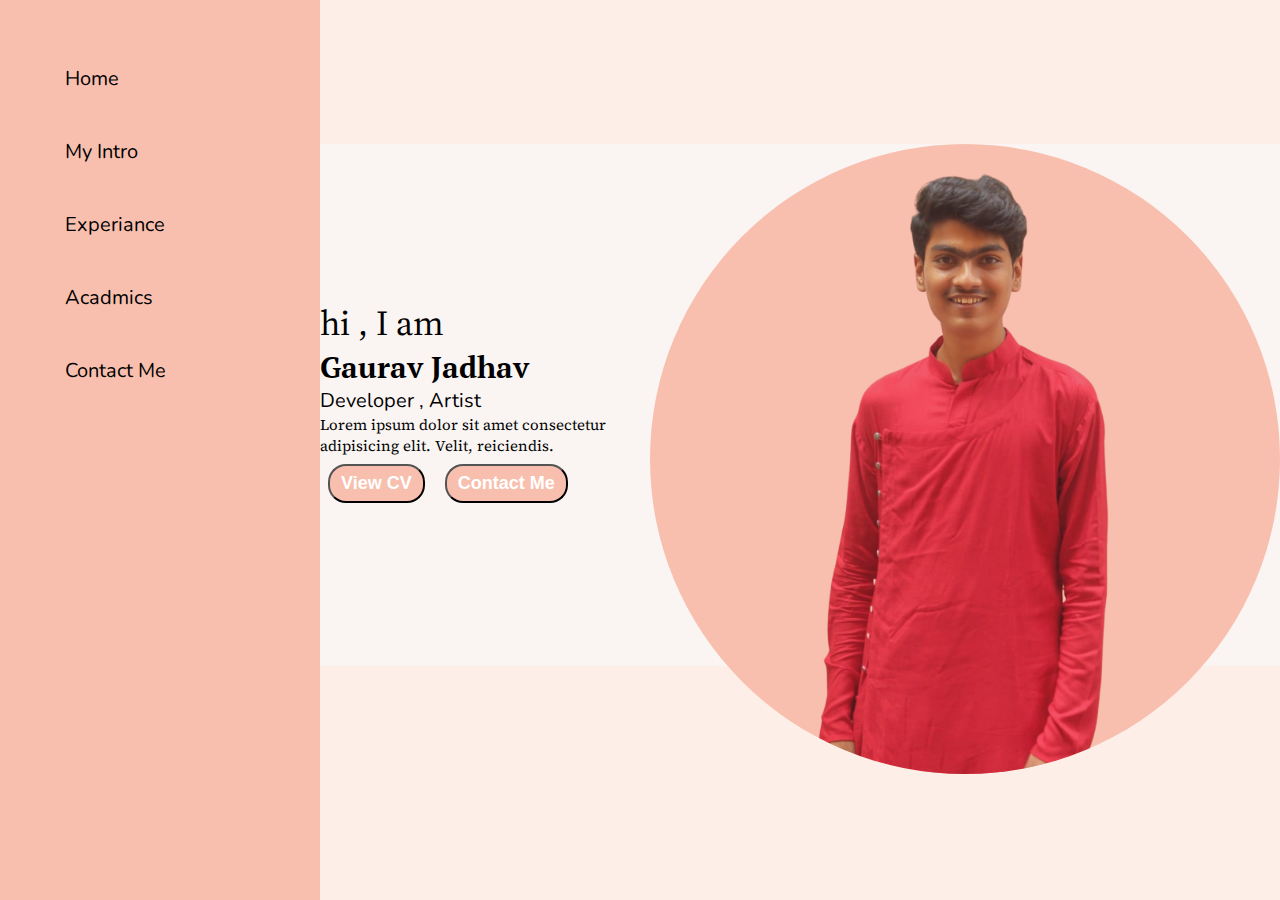
<file: index.html>
<!DOCTYPE html>
<html lang="en">

<head>
    <meta charset="UTF-8">
    <meta http-equiv="X-UA-Compatible" content="IE=edge">
    <meta name="viewport" content="width=device-width, initial-scale=1.0">
    <title>Portfolio Website</title>
    <link rel="stylesheet" href="style.css">
</head>

<body>
    <div class="container">
        <div class="sidebar sidebargo">

            <nav>
                <li> <a href="index.html">Home</a> </li>
                <li> <a href="intro.html">My Intro</a></li>
                <li> <a href="experiance.html">Experiance</a></li>
                <li> <a href="Acadmics.html">Acadmics</a></li>
                <li> <a href="contactMe.html">Contact Me</a></li>
            </nav>
        </div>

        <div class="main">
            <div class="hamburger" id="hamburger">
                <img class="ham" id="ham" src="ham.jpg" alt="" style="width: 20px;" onclick="showMenu()">
                <img class="cross" id="cross" src="cross.jpg" alt="" style="width: 20px;" onclick="hideMenu()">
            </div>
            <div class="infoContainer">
                <div class="devInfo">
                    <div class="hello"> hi , I am </div>
                    <div class="name">Gaurav Jadhav</div>
                    <div class="about">Developer , Artist</div>
                    <div class="moreAbout">Lorem ipsum dolor sit amet consectetur adipisicing elit. Velit, reiciendis.
                    </div>
                    <div class="but">
                        <a href="https://drive.google.com/drive/folders/1dOnY0rAB5-d_eC5OtXQdxiP9EsGA7HZY" target="_blank">
                            <button class="btn">View CV</button></a>
                        <a href="contactMe.html"><button class="btn">Contact Me</button></a>
                    </div>
                </div>
                <div class="devpic">
                    <img src="gaurav.png" alt=""  class="gauImg" >
                </div>
            </div>
        </div>
    </div>

    <script src="index.js"></script>

</body>

</html>
</file>
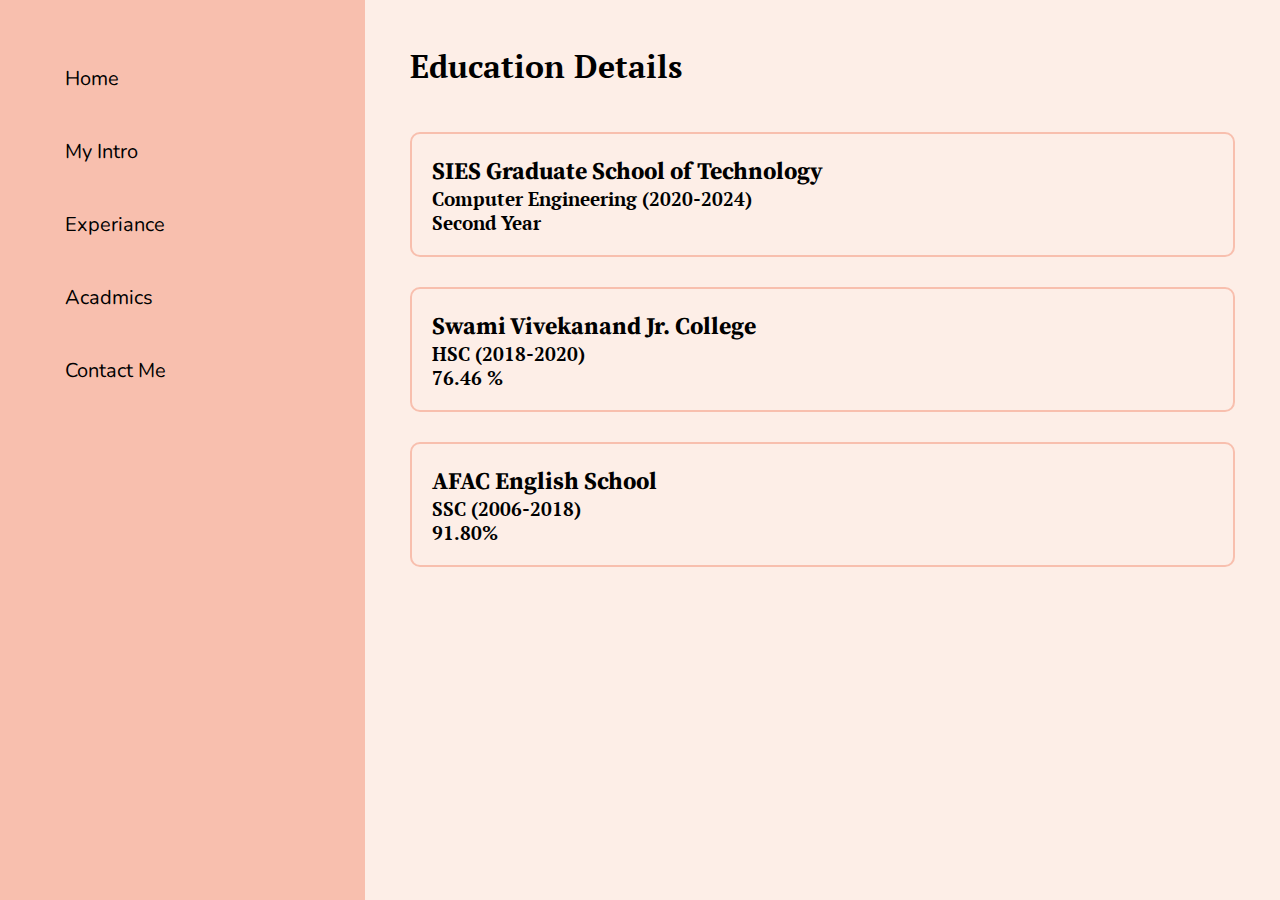
<file: Acadmics.html>
<!DOCTYPE html>
<html lang="en">

<head>
    <meta charset="UTF-8">
    <meta http-equiv="X-UA-Compatible" content="IE=edge">
    <meta name="viewport" content="width=device-width, initial-scale=1.0">
    <title>Portfolio Website</title>
    <link rel="stylesheet" href="style.css">
</head>

<body>
    <div class="container">

        <div class="sidebar sidebargo">

            <nav>
                <li> <a href="index.html">Home</a> </li>
                <li> <a href="intro.html">My Intro</a></li>
                <li> <a href="experiance.html">Experiance</a></li>
                <li> <a href="Acadmics.html">Acadmics</a></li>
                <li> <a href="contactMe.html">Contact Me</a></li>
            </nav>
        </div>

        <div class="main">
            <div class="hamburger" id="hamburger">
                <img class="ham" id="ham" src="ham.jpg" alt="" style="width: 20px;" onclick="showMenu()">
                <img class="cross" id="cross" src="cross.jpg" alt="" style="width: 20px;" onclick="hideMenu()">
            </div>
            <h1 class="eduHedding">Education Details</h1>
            <div class="acadmicsContainer">
                <div class="degree">
                    <h2>SIES Graduate School of Technology</h2>
                    <h3>Computer Engineering (2020-2024)</h3>
                    <h3>Second Year</h3>
                </div>
                <div class="hsc">
                    <h2>Swami Vivekanand Jr. College</h2>
                    <h3>HSC (2018-2020)</h3>
                    <h3>76.46 %</h3>
                </div>
                <div class="ssc">
                    <h2>AFAC English School</h2>
                    <h3>SSC (2006-2018)</h3>
                    <h3>91.80%</h3>
                </div>
            </div>
        </div>
    </div>


    <script src="index.js"></script>


</body>

</html>
</file>
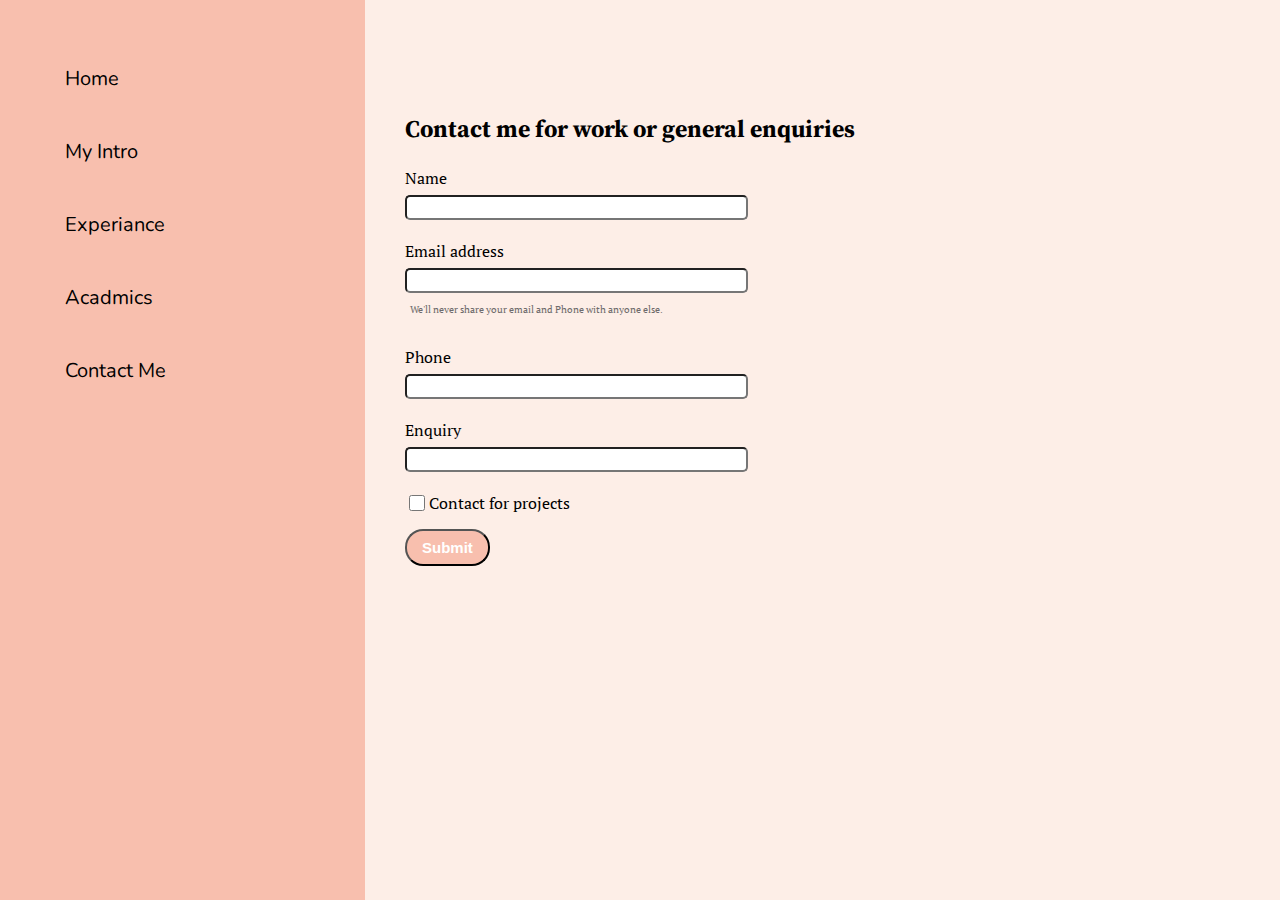
<file: contactMe.html>
<!DOCTYPE html>
<html lang="en">

<head>
  <meta charset="UTF-8">
  <meta http-equiv="X-UA-Compatible" content="IE=edge">
  <meta name="viewport" content="width=device-width, initial-scale=1.0">
  <title>Portfolio Website</title>
  <link rel="stylesheet" href="style.css">
</head>

<body>
  <div class="container">

    <div class="sidebar sidebargo">

      <nav>
        <li> <a href="index.html">Home</a> </li>
        <li> <a href="intro.html">My Intro</a></li>
        <li> <a href="experiance.html">Experiance</a></li>
        <li> <a href="Acadmics.html">Acadmics</a></li>
        <li> <a href="contactMe.html">Contact Me</a></li>
      </nav>
    </div>

    <div class="main">
      <div class="hamburger" id="hamburger">
        <img class="ham" id="ham" src="ham.jpg" alt="" style="width: 20px;" onclick="showMenu()">
        <img class="cross" id="cross" src="cross.jpg" alt="" style="width: 20px;" onclick="hideMenu()">
    </div>

      <div class="contactform">
        <h2>Contact me for work or general enquiries</h2>
        <form>
          <div class="mb-3">
            <label for="cliantName" class="form-label">Name</label>
            <input type="name" class="form-control" id="cliantName">
          </div>
          <div class="mb-3">
            <label for="cliantEmail" class="form-label">Email address</label>
            <input type="email" class="form-control" id="cliantEmail" aria-describedby="emailHelp">
            <div id="emailHelp" class="form-text">We'll never share your email and Phone with anyone else.</div>
          </div>
          <div class="mb-3">
            <label for="cliantPhone" class="form-label">Phone</label>
            <input type="phone" class="form-control" id="cliantPhone">
          </div>
          <div class="mb-3">
            <label for="cliantEnquiry" class="form-label">Enquiry</label>
            <input type="Enquiry" class="form-control" id="cliantEnquiry">
          </div>
          <div class="mb-3" id="form-check">
            <input type="checkbox" class="form-check-input" id="isCliant">
            <label class="form-check-label" for="isCliant">Contact for projects</label>
          </div>
          <button type="submit" class="btn  btn-sm">Submit</button>
        </form>
      </div>
    </div>


  </div>

  <script src="index.js"></script>

</body>

</html>
</file>
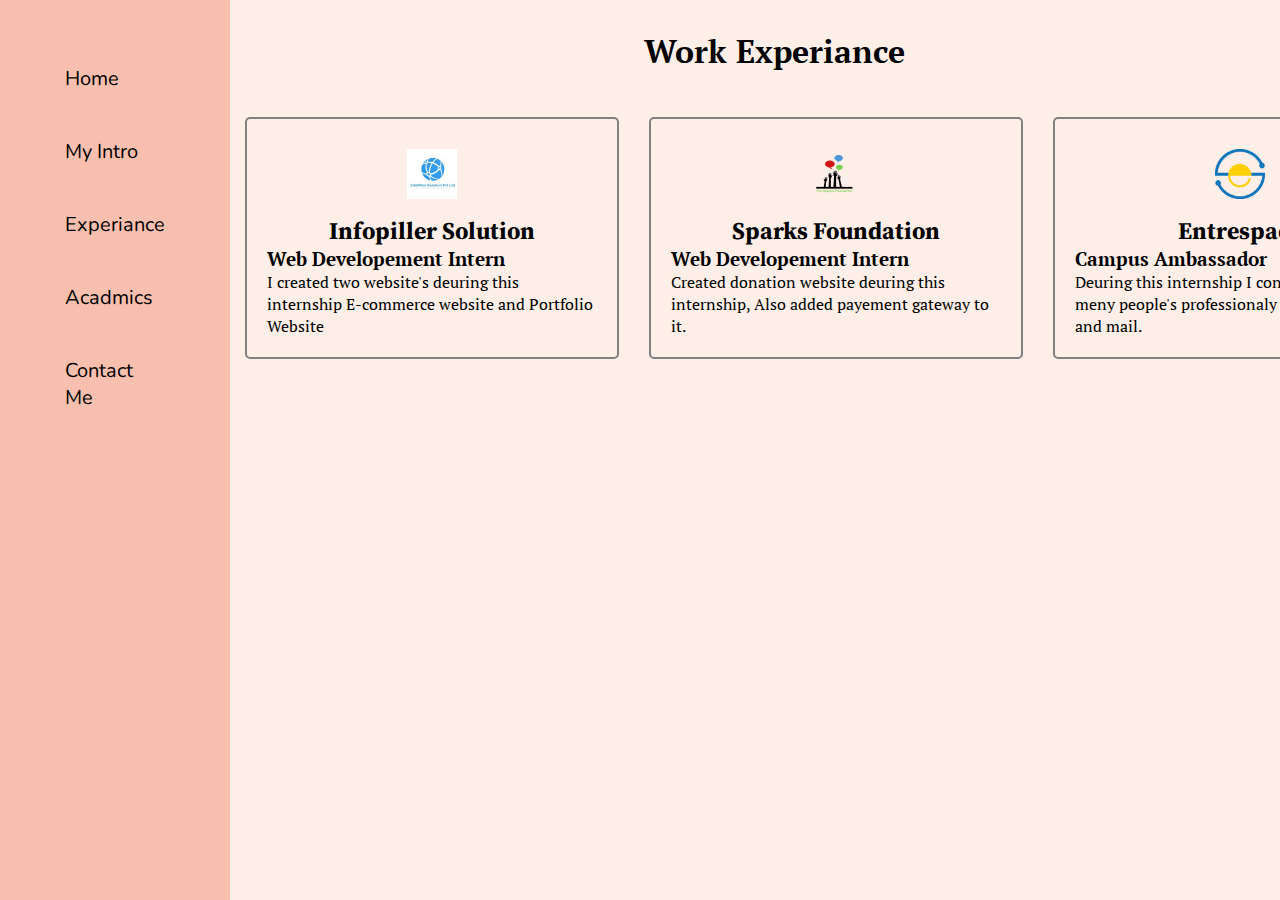
<file: experiance.html>
<!DOCTYPE html>
<html lang="en">

<head>
    <meta charset="UTF-8">
    <meta http-equiv="X-UA-Compatible" content="IE=edge">
    <meta name="viewport" content="width=device-width, initial-scale=1.0">
    <title>Portfolio Website</title>
    <link rel="stylesheet" href="style.css">
</head>

<body>
    <div class="container">
        
        <div class="sidebar sidebargo">

            <nav>
                <li> <a href="index.html">Home</a> </li>
                <li> <a href="intro.html">My Intro</a></li>
                <li> <a href="experiance.html">Experiance</a></li>
                <li> <a href="Acadmics.html">Acadmics</a></li>
                <li> <a href="contactMe.html">Contact Me</a></li>
            </nav>
        </div>

        <div class="main">
            <div class="hamburger" id="hamburger">
                <img class="ham" id="ham" src="ham.jpg" alt="" style="width: 20px;" onclick="showMenu()">
                <img class="cross" id="cross" src="cross.jpg" alt="" style="width: 20px;" onclick="hideMenu()">
            </div>
            <h1 class="ExpHedding">Work Experiance</h1>
            <div class="experianceContainer">
                <div class="infopillerSolutions">
                    <img class="company" src="infopiller.jpg" alt="">
                    <h2>Infopiller Solution</h2>
                    <h3>Web Developement Intern</h3>
                    <p>I created two website's deuring this internship E-commerce website and Portfolio Website</p>
                </div>
                <div class="sparks">
                    <img class="company" src="sparksF.png" alt="">
                    <h2>Sparks Foundation</h2>
                    <h3>Web Developement Intern</h3>
                    <p>Created donation website deuring this internship, Also added payement gateway to it.</p>
                </div>
                <div class="entrespace">
                    <img class="company" src="entrespace.png" alt="">
                    <h2>Entrespace</h2>
                    <h3>Campus Ambassador</h3>
                    <p>Deuring this internship I connected to so meny people's professionaly through linkedin and mail.
                    </p>
                </div>

            </div>
        </div>
    </div>

    <script src="index.js"></script>

</body>

</html>
</file>
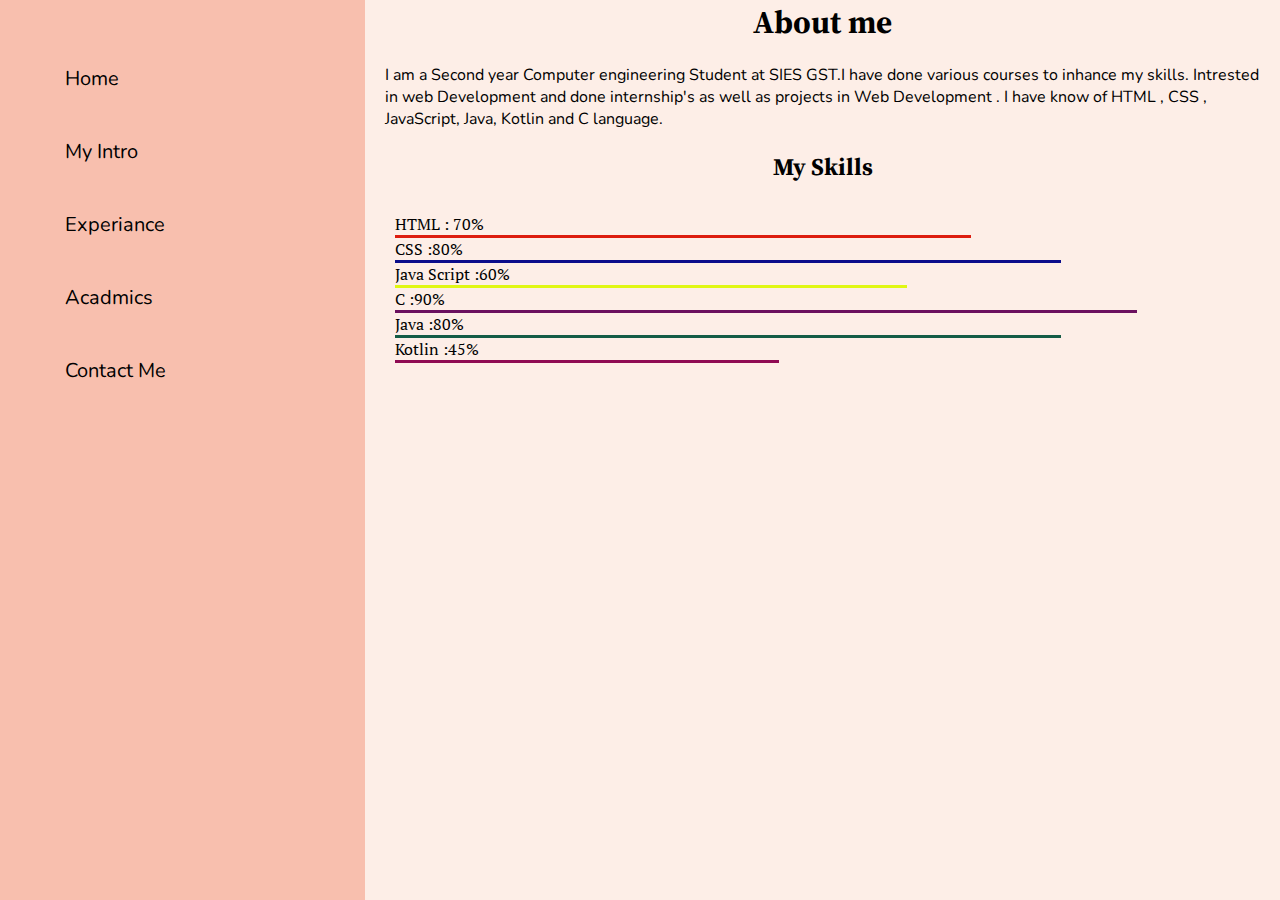
<file: intro.html>
<!DOCTYPE html>
<html lang="en">

<head>
    <meta charset="UTF-8">
    <meta http-equiv="X-UA-Compatible" content="IE=edge">
    <meta name="viewport" content="width=device-width, initial-scale=1.0">
    <title>Portfolio Website</title>
    <link rel="stylesheet" href="style.css">
</head>

<body>
    <div class="container">
        
        <div class="sidebar sidebargo">

            <nav>
                <li> <a href="index.html">Home</a> </li>
                <li> <a href="intro.html">My Intro</a></li>
                <li> <a href="experiance.html">Experiance</a></li>
                <li> <a href="Acadmics.html">Acadmics</a></li>
                <li> <a href="contactMe.html">Contact Me</a></li>
            </nav>
        </div>

        <div class="main">
            <div class="hamburger" id="hamburger">
                <img class="ham" id="ham" src="ham.jpg" alt="" style="width: 20px;" onclick="showMenu()">
                <img class="cross" id="cross" src="cross.jpg" alt="" style="width: 20px;" onclick="hideMenu()">
            </div>

            <div class="devInfo">
                <h1>About me</h1>
                <p> I am a Second year Computer engineering Student at SIES GST.I have done various courses to inhance my skills. Intrested in web Development and done internship's as well as projects in Web Development . I have know of HTML , CSS , JavaScript, Java, Kotlin and C language. </p>
                <h2>My Skills</h2>
                <div class="skillContainer">
                    HTML : 70% <div class="skill s1"> </div>
                    CSS :80% <div class="skill s2"> </div>
                    Java Script :60% <div class="skill s3"> </div>
                    C :90%<div class="skill s4"> </div>
                    Java :80% <div class="skill s5"> </div>
                    Kotlin :45% <div class="skill s6"> </div>
                </div>
            </div>

        </div>
    </div>

    <script src="index.js"></script>

</body>

</html>
</file>
<file: style.css>
@import url('https://fonts.googleapis.com/css2?family=Nunito:wght@800&family=PT+Serif:ital@0;1&display=swap');
@import url('https://fonts.googleapis.com/css2?family=Nunito:wght@800&family=PT+Serif:ital@0;1&family=Source+Serif+Pro:ital@0;1&display=swap');

*{
    margin: 0;
    padding: 0;
}

body{
    height: 100vh;
    background-color: rgb(253, 238, 231);;
}

.sidebar{
    background-color: rgb(248, 191, 174);
    width: 434px;
    font-family: 'Nunito', sans-serif;
    height: 100vh;
    transition: transform 0.3s ease-in;
    
}
.sidebar nav{
    padding: 42px;
}
.sidebar nav li{
    list-style: none;
    font-size: 20px;
    padding: 23px  ;
}
.sidebar nav li a{
    color: black;
    text-decoration: none;
}

.main{
    background-color: rgb(253, 238, 231);
    width: 85vw;
    font-family: 'PT Serif', serif;
}

.cross{
    margin-left: 20vw;
}

.container{
    display: flex;
}

.infoContainer{
    background-color: rgb(250, 245, 243);
    height: 58vh;
    width: 75vw;
    margin: 144px auto;
    display: flex;
    justify-content: space-around;
}

.devInfo{
    display: flex;
    justify-content: center;
    flex-direction: column;
}
.gauImg{
    height: 70vh;
    background-color: rgb(248, 191, 174);
    border-radius: 35vh;
}
.hello{
    font-size: 35px;
    font-family: 'Source Serif Pro', serif;
}
.name{
    font-size: 30px;
    font-weight: bold;
    font-family: 'PT Serif', serif;
}
.about{
    font-size: 20px;
    font-family: 'Nunito', sans-serif;
}
.moreAbout{
    font-size: 15px;
    font-family: 'Source Serif Pro', serif;
}

.btn  {
    padding: 7px 11px;
    border-radius: 18px;
    color: white;
    background-color: rgb(248, 191, 174);
    font-weight: bold;
    font-size: 18px;
    margin: 8px;
    cursor: pointer;

}
.btn:hover  {
    color: white;
    background-color: rgb(228, 127, 96);
}



.company{
    width: 50px;
    margin: 10px 140px;
}
.ExpHedding{
    text-align: center;
    margin: 30px;
}
.experianceContainer{
    display: flex;
}
.experianceContainer div{
    padding: 20px;
    margin: 15px;
    border: 2px solid grey;
    border-radius: 5px;
}



.contactform {
    padding: 0 40px;
    padding-top: 100px;
    font-family: 'PT Serif', serif;

}

.contactform h2{
    padding: 12px 0;
    text-align: left;
}

.contactform form div{
    padding: 10px 0 ;
    display: flex;
    flex-direction: column;
}
.contactform form div input{
    width: 26vw;
    border-radius: 5px;
    margin: 6px 0 0 0;
    padding: 3px;
}

#emailHelp{
    font-size: 10px;
    color: rgb(110, 107, 107);
    margin: 0 5px;
}

#form-check {
    flex-direction: row;
}
#form-check input{
    width:24px ;
    margin: 3px 0;
}

.btn-sm{
    font-size: 15px;
    padding: 8px 15px;
    margin: 5px 0 ;
}



.eduHedding{
    margin: 45px;
}
.acadmicsContainer h2{
    text-align: left;
    font-family: 'Source Serif Pro', serif;
}
.degree{
    margin: 30px 45px ;
    padding: 20px;
    border: 2px solid rgb(248, 191, 174);
    border-radius: 10px;
}
.hsc{
    margin: 30px 45px ;
    padding: 20px;
    border: 2px solid rgb(248, 191, 174);
    border-radius: 10px;
}
.ssc{
    margin: 30px 45px ;
    padding: 20px;
    border: 2px solid rgb(248, 191, 174);
    border-radius: 10px;
}



.devInfo h1 , h2{
    text-align: center;
    font-family: 'Source Serif Pro', serif;
}

.devInfo p {
    margin: 20px ;
    font-family: 'Nunito', sans-serif;
}

.skill{
    height: 4px;
    width: 1000px;
    background-color: rgb(19, 18, 18);
}
.skillContainer{
    margin: 30px;
}
.s1{
    height: 3px;
    width: 45vw;
    background-color: rgb(221, 29, 15);
}
.s2{
    height: 3px;
    width: 52vw;
    background-color: rgb(11, 13, 139);
}
.s3{
    height: 3px;
    width: 40vw;
    background-color: rgb(224, 247, 19);
}
.s4{
    height: 3px;
    width: 58vw;
    background-color: rgb(107, 16, 95);
}
.s5{
    height: 3px;
    width: 52vw;
    background-color: rgb(20, 92, 70);
}
.s6{
    height: 3px;
    width: 30vw;
    background-color: rgb(143, 10, 83);
}





@media (max-width:700px ) and (min-width:480px){
    
    .main{
        width: 100vw;
        height: 100vh;    
    }
    .gauImg{
        width: 250px;
        height: 310px;
    }
    

}


@media (max-width:800px){
  
    .experianceContainer{
        display: flex;
        flex-direction: column;
    }

}


@media (max-width:1200px) and (min-width:700px){
    .gauImg{
        width: 300px;
        height: 400px;
    }

}




@media (max-width:480px){
    
    .main{
        width: 100vw;
        height: 100vh;   
    }
    .infoContainer{
        height: 75vh;
        width: 80vw;
        margin: 30px auto;
        display: flex;
        flex-direction: column;
    }

    .hamburger{
        position: absolute;
        cursor: pointer;
        top: 10px;
        left: 10px;
        /* display: none; */
    }
    .sidebargo{
        transform: translate(-134px , 0px);
        position: absolute;
    }
    .sidebar{
        background-color: rgb(248, 191, 174);
        width: 134px;
        position:absolute;
        
    }
    .sidebar nav{
        padding: 22px;
    }
    .sidebar nav li{
        list-style: none;
        font-size: 13px;
        padding: 12px  ;
    }
    

    .cross{
        margin-left: 25vw;
    }
    
    .gauImg{
        width: 180px;
        height: 230px;
    }
    .hello{
        font-size: 35px;
    }
    .name{
        font-size: 23px;
    }
    .about{
        font-size: 17px;
    }
    .moreAbout{
        font-size: 12px;
    }
    .devPic{
        width: 30px;
    }
    .btn  {
        padding: 5px 9px;
        border-radius: 12px;
        font-size: 13px;
        margin: 5px;    
    }
    
    .devInfo h1 , h2{
        size: 30px;
    }
    
    .devInfo p {
        margin: 20px ;
        font-family: 'Nunito', sans-serif;
    }
    
    .skill{
        height: 4px;
        width: 1000px;
        background-color: rgb(19, 18, 18);
    }
    .skillContainer{
        margin: 15px;
    }
    .s1{
        height: 2px;
        width: 280px;
        background-color: rgb(221, 29, 15);
    }
    .s2{
        height: 3px;
        width: 300px;
        background-color: rgb(11, 13, 139);
    }
    .s3{
        height: 3px;
        width: 230px;
        background-color: rgb(95, 64, 7);
    }
    .s4{
        height: 3px;
        width: 330px;
        background-color: rgb(107, 16, 95);
    }
    .s5{
        height: 3px;
        width: 300px;
        background-color: rgb(20, 92, 70);
    }
    .s6{
        height: 3px;
        width: 170px;
        background-color: rgb(143, 10, 83);
    }
    .contactform{
        border: 2px solid grey;
        margin: 15px;
        padding: 15px;
        padding-top: 10px;
    }
    .contactform form div input{
        width: 56vw;
    }
}

@media (min-width:480px){
    .ham{
        display: none;
    }
}
</file>
